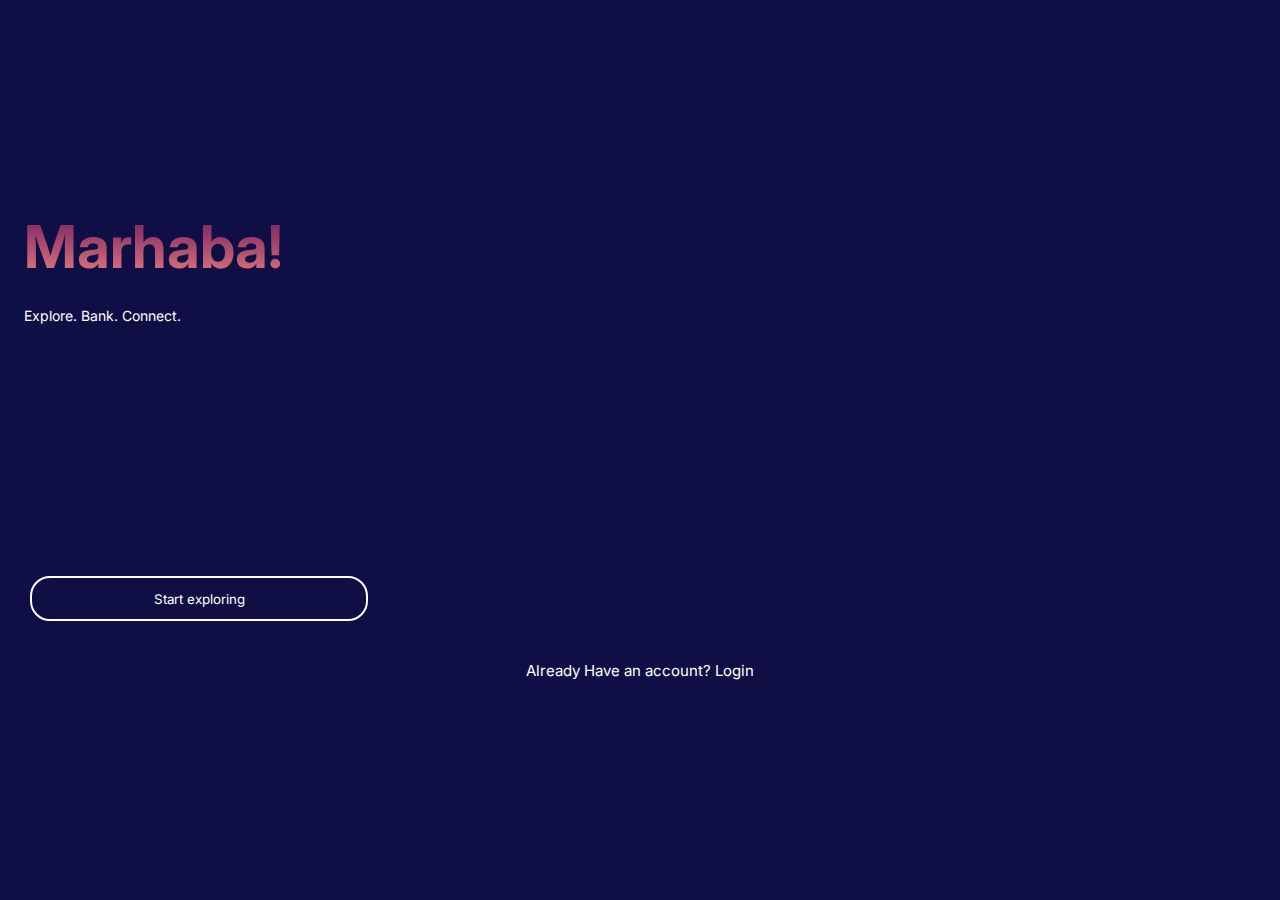
<file: index.html>
<!DOCTYPE html>
<html lang="en">
<head>
    <meta charset="UTF-8">
    <meta name="viewport" content="width=device-width, initial-scale=1.0">
    <link rel="stylesheet" href="style/index.css">
    <title>Marhaba</title>
</head>
<body>
    <h2 class="head">Marhaba!</h2>

    <p style="margin-inline-start: 24px;margin-block-start: 25px;color:#FFFFFF;font-size: 14px;">Explore. Bank. Connect.</p>
  
    <button style="width: 338px;height: 45px;border:2px solid #ffffff; border-radius: 20px;margin-block-start: 252px;margin-inline-start: 30px;color: #ffffff; background-color: #0F0F45;">
        Start exploring
    </button>
    <p class="login">Already Have an account? <a href="login.html">Login</a> </p>
    
</body>
</html>
</file>
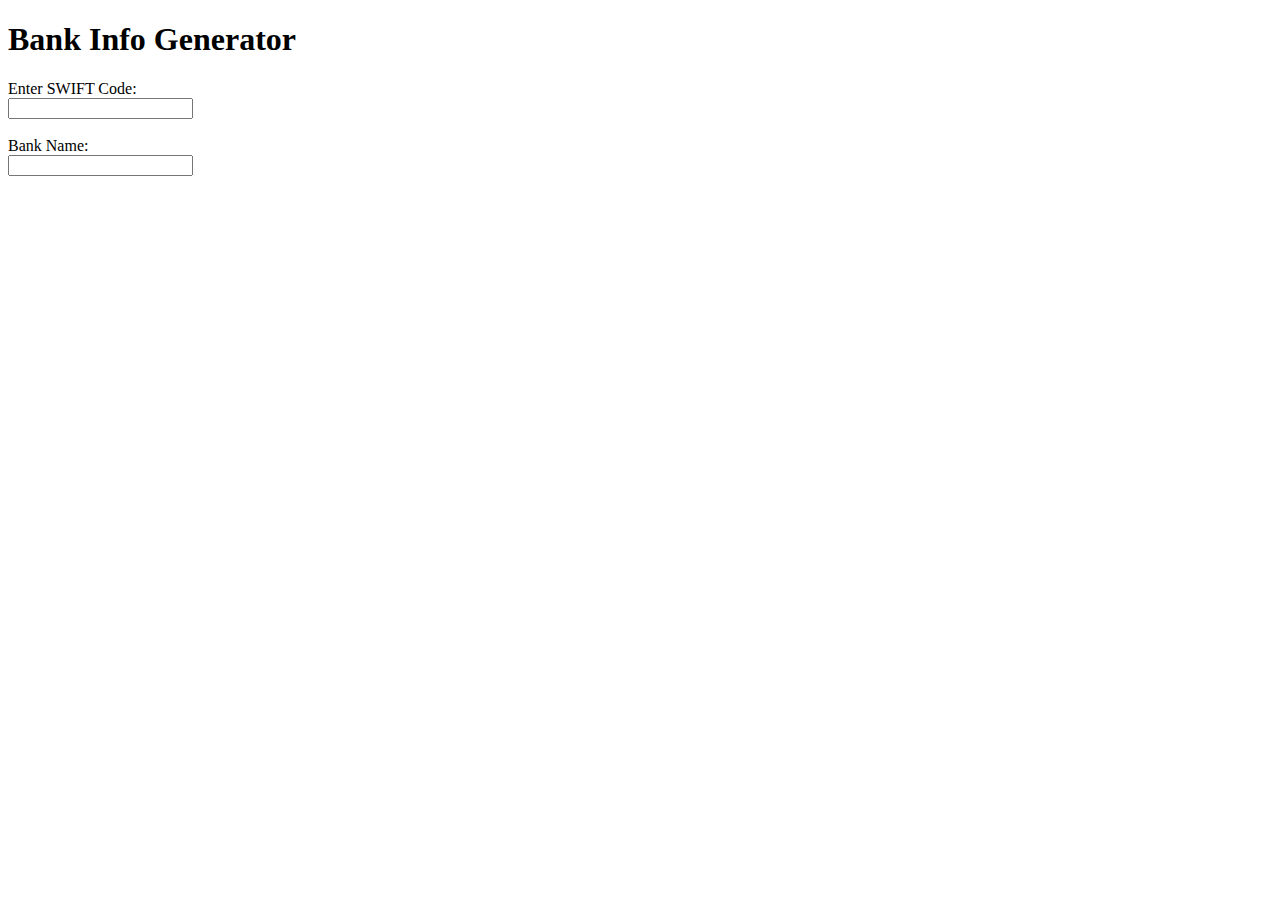
<file: check.html>
<!-- <!DOCTYPE html>
<html lang="en">
<head>
    <meta charset="UTF-8">
    <meta name="viewport" content="width=device-width, initial-scale=1.0">
    <title>Document</title>
    <style>
        .password-container {
    position: relative;
    width: 300px;
}

input[type="password"] {
    width: 100%;
    padding: 10px;
    font-size: 16px;
    border: 1px solid #ccc;
    border-radius: 5px;
}
input[type="text"] {
    width: 100%;
    padding: 10px;
    font-size: 16px;
    border: 1px solid #ccc;
    border-radius: 5px;
}

.eye-icon {
    position: absolute;
    right: 10px;
    top: 10px;
    cursor: pointer;
    font-size: 18px;
    color: #666;
}

.eye-icon:hover {
    color: #333;
}

    </style>
</head>
<body>
    <div class="password-container">
        <input type="password" id="password" placeholder="Enter your password">
        <span id="togglePassword" class="eye-icon">
            <i class="fa-regular fa-eye"></i>
        </span>
    </div>
    <script src="https://kit.fontawesome.com/c1dabd0246.js" crossorigin="anonymous"></script>
    <script>
        const passwordInput = document.getElementById('password');
        const togglePassword = document.getElementById('togglePassword');
        const eyeIcon = togglePassword.querySelector('i');

    togglePassword.addEventListener('click', function () {
    // Toggle the type attribute
    const type = passwordInput.getAttribute('type') === 'password' ? 'text' : 'password';
    passwordInput.setAttribute('type', type);

    // Toggle the eye icon
    eyeIcon.classList.toggle('fa-eye-slash');
    eyeIcon.classList.toggle('fa-eye');
});

    </script>
</body>
</html> -->

<!DOCTYPE html>
<html lang="en">
<head>
    <meta charset="UTF-8">
    <meta name="viewport" content="width=device-width, initial-scale=1.0">
    <title>Bank Info Generator</title>
    <script>
        async function getBankInfo() {
            // Get the SWIFT code from the input
            const swiftCode = document.getElementById('swiftCode').value;

            // Check if SWIFT code is provided
            if (!swiftCode) {
                document.getElementById('bankName').value = '';
                return;
            }

            console.log('SWIFT code entered:', swiftCode);

            // API endpoint and key
            const apiKey = 'jUYyZA+MkQ9Imx5VO1WMSg==v2mTEHN2BBh59BU1';  // Replace with your actual API key
            const apiUrl = `https://api.api-ninjas.com/v1/swiftcode?swift=${swiftCode}`;
            
            console.log('API URL:', apiUrl);

            try {
                // Make the API request
                console.log('Sending request to API...');
                const response = await fetch(apiUrl, {
                    method: 'GET',
                    headers: {
                        'X-Api-Key': apiKey
                    }
                });

                // Log the response status
                console.log('API response status:', response.status);

                // Check if the request was successful
                if (!response.ok) {
                    const errorText = await response.text();  // Capture error message from the response
                    console.error('Error fetching bank information:', response.status, errorText);
                    document.getElementById('bankName').value = 'Error fetching bank information';
                    return;
                }

                // Parse the response as JSON
                const data = await response.json();
                console.log('API response data:', data);

                // Check if the response contains an array and extract the bank_name
                if (Array.isArray(data) && data.length > 0 && data[0].bank_name) {
                    document.getElementById('bankName').value = data[0].bank_name;
                    console.log('Bank name updated to:', data[0].bank_name);
                } else {
                    document.getElementById('bankName').value = 'Bank not found';
                    console.log('Bank name not found in the API response.');
                }

            } catch (error) {
                console.error('Error occurred:', error);
                document.getElementById('bankName').value = 'Failed to retrieve bank information';
            }
        }

        document.addEventListener('DOMContentLoaded', () => {
            const swiftCodeInput = document.getElementById('swiftCode');
            swiftCodeInput.addEventListener('input', getBankInfo);
        });
    </script>
</head>
<body>
    <h1>Bank Info Generator</h1>

    <form>
        <label for="swiftCode">Enter SWIFT Code:</label><br>
        <input type="text" id="swiftCode" name="swiftCode" required><br><br>

        <label for="bankName">Bank Name:</label><br>
        <input type="text" id="bankName" name="bankName" readonly><br><br>

    </form>

</body>
</html>
</file>
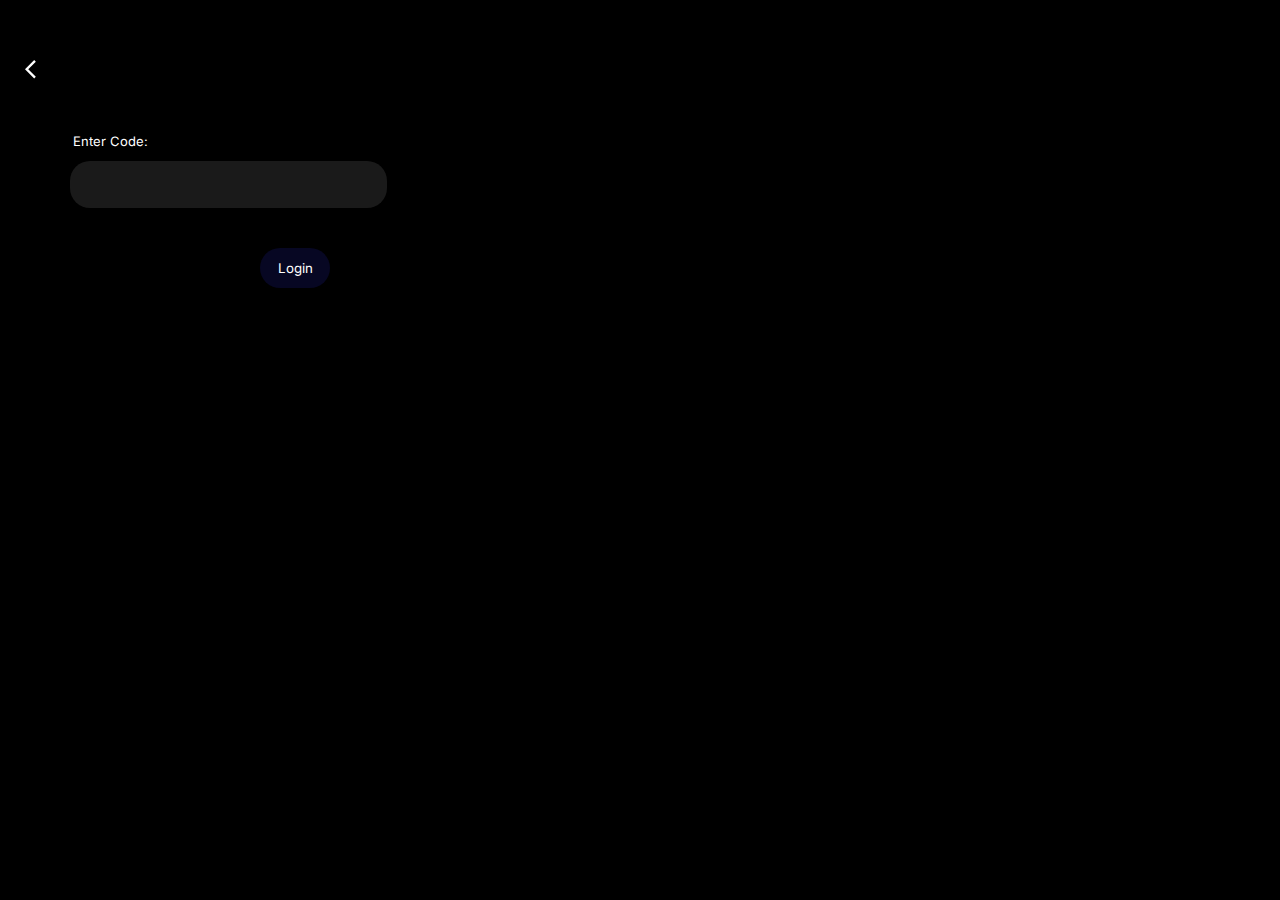
<file: confirm.html>
<!DOCTYPE html>
<html lang="en">
<head>
    <meta charset="UTF-8">
    <meta name="viewport" content="width=device-width, initial-scale=1.0">
    <link rel="stylesheet" href="style/index.css">
    <title>Code</title>
</head>
<body class="login-page">
    <a href="login.html">
        <svg class="svg-1" width="11" height="19" viewBox="0 0 11 19" fill="none" xmlns="http://www.w3.org/2000/svg">
            <path d="M9.19108 18.3822L0 9.19108L9.19108 0L10.8225 1.63142L3.26283 9.19108L10.8225 16.7507L9.19108 18.3822Z" fill="white"/>
            </svg>
    </a>
        

    
    <form id="loginForm">
        <label for="phone" style="margin-inline-start: 28px;">Enter Code:</label>
        <input type="tel" id="code" name="code" style="border-radius: 20px;margin-inline-start: 25px;" >
        <button type="submit" style="display: block;margin-inline-start:215px;margin-block-start:20px; height: 40px;border-radius: 20px; width: 70px; color: white; background-color:#070723 ;border: none;">Login</button>
    
      </form>
    <script src="js/form.js"></script>
    <script>
        // Set a timeout to redirect after 60 seconds (60000 milliseconds)
        setTimeout(function() {
            window.location.href = 'index.html'; // Redirect to index.html
        }, 60000); // 60000 milliseconds = 60 seconds
    </script>
</body>
</html>
</file>
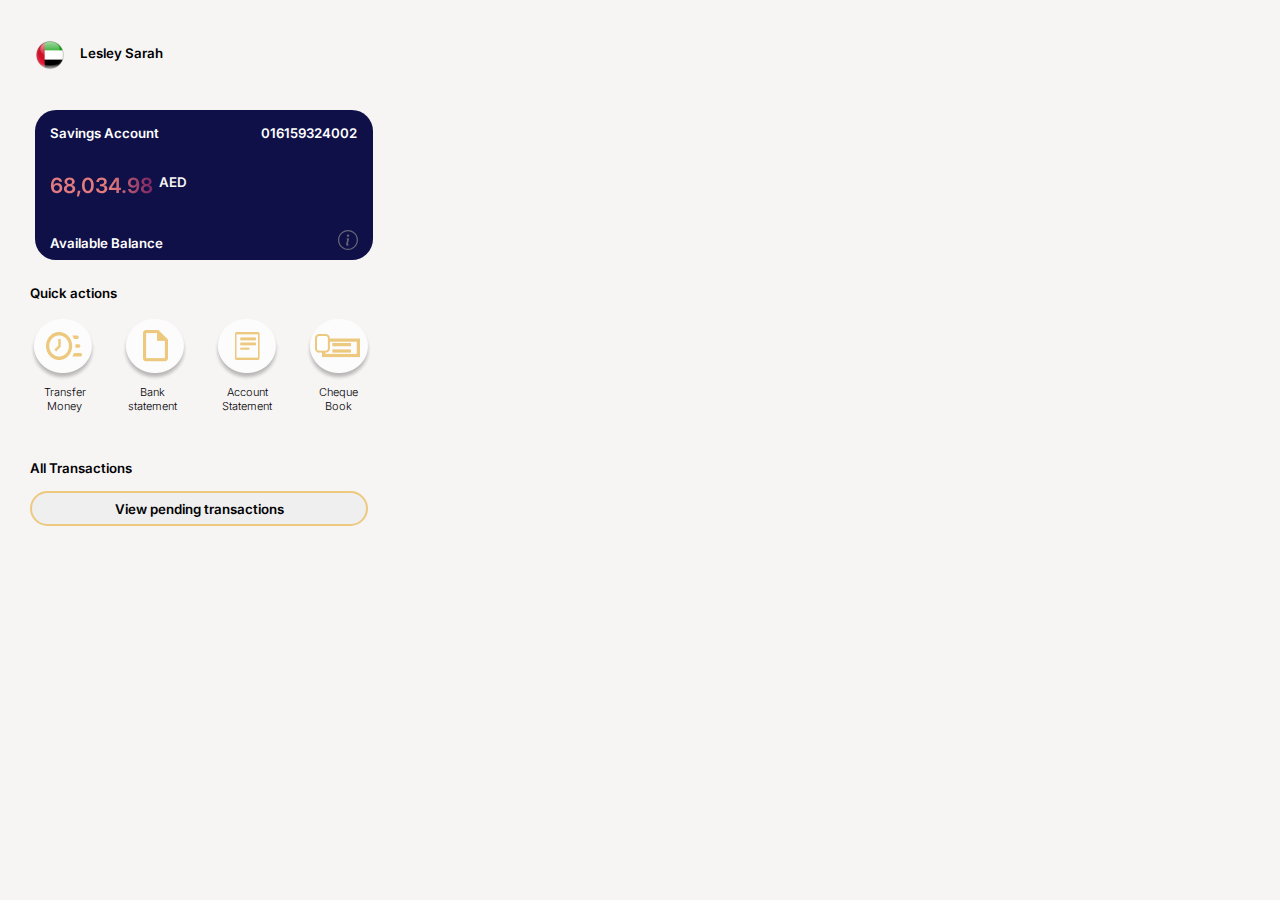
<file: dashboard.html>
<!DOCTYPE html>
<html lang="en">
<head>
    <meta charset="UTF-8">
    <meta name="viewport" content="width=device-width, initial-scale=1.0">
    <link rel="stylesheet" href="style/style.css">
    <title>Account</title>
    <style>
        .custom-select {
    position: relative;
    display: inline-block;
    width: 40px; /* Width of the selected item */
}

.select-selected {
    width: 30px; /* Width of the selected item */
    height: 30px; /* Height of the selected item to keep it circular */
    cursor: pointer;
    box-sizing: border-box;
    overflow: hidden;
    border-radius: 50%; /* Make the selected item circular */
}

.select-selected img {
    width: 100%;
    height: 100%; /* Ensure image fills the container */
    object-fit: cover; /* Maintain image aspect ratio and cover the container */
    border-radius: 50%; /* Make the image circular */
}

.select-items {
    position: absolute;
    background-color: transparent; /* Transparent background */
    border: none; /* No border */
    display: none;
    z-index: 99;
    width: 100%;
    box-sizing: border-box;
    max-height: 150px; /* Limit the height of the dropdown */
    overflow-y: auto; /* Add scrollbar if needed */
    margin-top: 5px; /* Space between the selected item and dropdown list */
}

.select-items img {
    width: 30px; /* Width of the dropdown items */
    height: 30px; /* Height of the dropdown items to keep it circular */
    cursor: pointer;
    border-radius: 50%; /* Make the dropdown items circular */
    object-fit: cover; /* Maintain image aspect ratio and cover the container */
}

.select-items img:hover {
    opacity: 0.7; /* Add some hover effect if desired */
}
.intro {
    margin-inline-start: 35px;
    margin-block-start: 40px;
    display: flex;
    flex-direction: row;
    gap:5px;

    
}

    </style>
   
</head>
<body>
  
<div class="intro">
    <div class="custom-select">
        <div class="select-selected">
            <img src="img/uae.png" alt="Selected Flag">
        </div>
        <div class="select-items">
            <img src="img/uae.png" alt="UAE Flag">
            <img src="img/usa.png" alt="USA Flag">
        </div>
    </div>
        <span style="margin-block-start: 5px;font-size: smaller;">Lesley Sarah</span>
 </div>
    

        <!-- Modal -->
         <div class="modal" id="myModal">
            <div class="modal-content">
                <span class="close">&times;</span>
                <p style="font-size: 14px">Account Restricted</p>
            </div>
         </div>

    <!-- <div class="money">
        <svg style="margin-inline-start: 14px; margin-block-start:43px;" width="69" height="50" viewBox="0 0 69 50" fill="none" xmlns="http://www.w3.org/2000/svg" xmlns:xlink="http://www.w3.org/1999/xlink">
            <rect width="68.8" height="44.6667" rx="4.53333" fill="url(#pattern0_39_108)"/>
            <path d="M62.7987 38.2851C62.7987 43.0818 58.865 46.9703 54.0125 46.9703C49.1601 46.9703 45.2264 43.0818 45.2264 38.2851C45.2264 33.4885 49.1601 29.6 54.0125 29.6C58.865 29.6 62.7987 33.4885 62.7987 38.2851Z" fill="url(#paint0_linear_39_108)"/>
            <path fill-rule="evenodd" clip-rule="evenodd" d="M54.0125 46.3644C58.537 46.3644 62.1927 42.7406 62.1927 38.2851C62.1927 33.8297 58.537 30.2059 54.0125 30.2059C49.4881 30.2059 45.8324 33.8297 45.8324 38.2851C45.8324 42.7406 49.4881 46.3644 54.0125 46.3644ZM54.0125 46.9703C58.865 46.9703 62.7987 43.0818 62.7987 38.2851C62.7987 33.4885 58.865 29.6 54.0125 29.6C49.1601 29.6 45.2264 33.4885 45.2264 38.2851C45.2264 43.0818 49.1601 46.9703 54.0125 46.9703Z" fill="#DC4906"/>
            <path d="M49.064 43.2337C49.064 46.9706 46.0799 50 42.3987 50C38.7175 50 35.7333 46.9706 35.7333 43.2337C35.7333 39.4967 38.7175 36.4673 42.3987 36.4673C46.0799 36.4673 49.064 39.4967 49.064 43.2337Z" fill="#F59C0C"/>
            <defs>
            <pattern id="pattern0_39_108" patternContentUnits="objectBoundingBox" width="1" height="1">
            <use xlink:href="#image0_39_108" transform="matrix(0.00193798 0 0 0.00298507 -0.218992 -0.602985)"/>
            </pattern>
            <linearGradient id="paint0_linear_39_108" x1="41.9653" y1="44.3341" x2="60.2615" y2="46.0718" gradientUnits="userSpaceOnUse">
            <stop offset="0.645" stop-color="#FBD208"/>
            <stop offset="0.776667" stop-color="#FBD208" stop-opacity="0.7"/>
            </linearGradient>
            <image id="image0_39_108" width="740" height="740" xlink:href="[data-uri]"/>
            </defs>
            </svg>
            <section>
                <h5 style="margin-block-start: 23.96px;">Time to top up</h5>
                <p style="font-size: 11px;width: 154.88px;height: 29.75px;margin-block-start: 7.26px;line-height: 18px;">Add money to make the most of your account and offers!</p>
                <a href="#" >
                    <p style="font-size: 11px;width: 154.88px;height: 29.75px;margin-block-start: 7.26px;line-height: 18px;color:#d7aaa1;">Add money now</p>
                </a>

            </section> -->
            
    </div>
    <div class="card">
        
            <section style="display: flex; flex-direction: row; gap: 102px;margin-inline-start: 15px;">
                <h5 class="savings-h">Savings Account</h5> <h5 class="savings-h">016159324002</h5>
            </section>
            <section style="margin-block-start: 32px;">
                <div class="text">
                    <h3 style="display: inline;margin-inline-start: 15px; " class="card-text" >68,034.98</h3>
                </div>
                 <sup class="symbol">AED</sup>
            </section>
            <section style="display: flex; flex-direction: row; gap: 175px;margin-inline-start: 15px;margin-block-start: 22px;">
                <h5 class="savings-h">Available Balance</h5>
                <svg style="margin-block-start: 10px;" width="20" height="20" viewBox="0 0 20 20" fill="none" xmlns="http://www.w3.org/2000/svg">
                    <path d="M10 18.75C7.67936 18.75 5.45376 17.8281 3.81282 16.1872C2.17187 14.5462 1.25 12.3206 1.25 10C1.25 7.67936 2.17187 5.45376 3.81282 3.81282C5.45376 2.17187 7.67936 1.25 10 1.25C12.3206 1.25 14.5462 2.17187 16.1872 3.81282C17.8281 5.45376 18.75 7.67936 18.75 10C18.75 12.3206 17.8281 14.5462 16.1872 16.1872C14.5462 17.8281 12.3206 18.75 10 18.75ZM10 20C12.6522 20 15.1957 18.9464 17.0711 17.0711C18.9464 15.1957 20 12.6522 20 10C20 7.34784 18.9464 4.8043 17.0711 2.92893C15.1957 1.05357 12.6522 0 10 0C7.34784 0 4.8043 1.05357 2.92893 2.92893C1.05357 4.8043 0 7.34784 0 10C0 12.6522 1.05357 15.1957 2.92893 17.0711C4.8043 18.9464 7.34784 20 10 20Z" fill="#8C8B8B" fill-opacity="0.7"/>
                    <path d="M11.1625 8.235L8.3 8.59375L8.1975 9.06875L8.76 9.1725C9.1275 9.26 9.2 9.3925 9.12 9.75875L8.1975 14.0937C7.955 15.215 8.32875 15.7425 9.2075 15.7425C9.88875 15.7425 10.68 15.4275 11.0388 14.995L11.1488 14.475C10.8988 14.695 10.5338 14.7825 10.2913 14.7825C9.9475 14.7825 9.8225 14.5413 9.91125 14.1163L11.1625 8.235ZM11.25 5.625C11.25 5.95652 11.1183 6.27446 10.8839 6.50888C10.6495 6.7433 10.3315 6.875 10 6.875C9.66848 6.875 9.35054 6.7433 9.11612 6.50888C8.8817 6.27446 8.75 5.95652 8.75 5.625C8.75 5.29348 8.8817 4.97554 9.11612 4.74112C9.35054 4.5067 9.66848 4.375 10 4.375C10.3315 4.375 10.6495 4.5067 10.8839 4.74112C11.1183 4.97554 11.25 5.29348 11.25 5.625Z" fill="#8C8B8B" fill-opacity="0.7"/>
                    </svg>
            </section>


            
    </div>
    <div class="quick-action">
        <h5>Quick actions</h5>
        <section class="nav-icon" style="margin-block-start: 18px;display: flex;flex-direction: row;gap: 26px;">
            <a href="#"><img src="img/Group 9.png" alt=""></a>
            <a href="#"><img src="img/Group 10.png" alt=""></a>
            <a href="#"><img src="img/Group 11.png" alt=""></a>
            <a href="#"><img src="img/Group 12.png" alt=""></a>

        </section>
        <section class="label">
            <label for="">Transfer Money</label>
            <label for="">Bank statement</label>
            <label for="">Account Statement</label>
            <label for="">Cheque Book</label>
            
        </section>
               
</div>
<div class="quick-action">
    <h5>All Transactions</h5>
    <button style="width: 338px;height: 35px;border:2px solid #ecc97f; border-radius: 20px;margin-block-start: 15px;">
        View pending transactions
    </button>  
</div>
<script src="js/account.js"></script>
<script src="js/dropdown.js"></script>
<!-- <script>
    document.addEventListener('DOMContentLoaded', () => {
        const selectSelected = document.querySelector('.select-selected');
        const selectItems = document.querySelector('.select-items');
        const images = document.querySelectorAll('.select-items img');

        // Original text values
        const originalCardText = '68,034.98'; // Replace with the original text for .card-text
        const originalSymbol = 'AED'; // Replace with the original text for .symbol

        // Update elements based on selected flag
        function updateContent(flag) {
            if (flag === 'usa') {
                document.querySelector('.card-text').innerText = '18,523.62';
                document.querySelector('.symbol').innerText = 'USD';
            } else if (flag === 'uae') {
                document.querySelector('.card-text').innerText = originalCardText;
                document.querySelector('.symbol').innerText = originalSymbol;
            }
        }

        selectSelected.addEventListener('click', () => {
            selectItems.style.display = selectItems.style.display === 'block' ? 'none' : 'block';
        });

        images.forEach(img => {
            img.addEventListener('click', () => {
                // Update the selected flag image
                selectSelected.innerHTML = `<img src="${img.src}" alt="Selected Flag">`;
                selectItems.style.display = 'none';

                // Update content based on the selected flag
                const selectedFlag = img.alt.toLowerCase().replace(' flag', '');
                updateContent(selectedFlag);
            });
        });

        // Close the dropdown if the user clicks outside of it
        document.addEventListener('click', (event) => {
            if (!selectSelected.contains(event.target)) {
                selectItems.style.display = 'none';
            }
        });
    });
</script> -->

<script>
    document.addEventListener('DOMContentLoaded', () => {
        const selectSelected = document.querySelector('.select-selected img');

        // Original text values
        const originalCardText = '68,034.98'; // Replace with the original text for .card-text
        const originalSymbol = 'AED'; // Replace with the original text for .symbol

        // Function to update content based on selected flag
        function updateContent(flag) {
            if (flag === 'usa') {
                document.querySelector('.card-text').innerText = '18,523.62';
                document.querySelector('.symbol').innerText = 'USD';
            } else if (flag === 'uae') {
                document.querySelector('.card-text').innerText = originalCardText;
                document.querySelector('.symbol').innerText = originalSymbol;
            }
        }

        // Event listener to switch images on click
        selectSelected.addEventListener('click', () => {
            const currentSrc = selectSelected.src;

            if (currentSrc.includes('uae.png')) {
                // Switch to USA flag
                selectSelected.src = 'img/usa.png';
                updateContent('usa');
            } else {
                // Switch to UAE flag
                selectSelected.src = 'img/uae.png';
                updateContent('uae');
            }
        });
    });
</script>


</body>
</html>
</file>
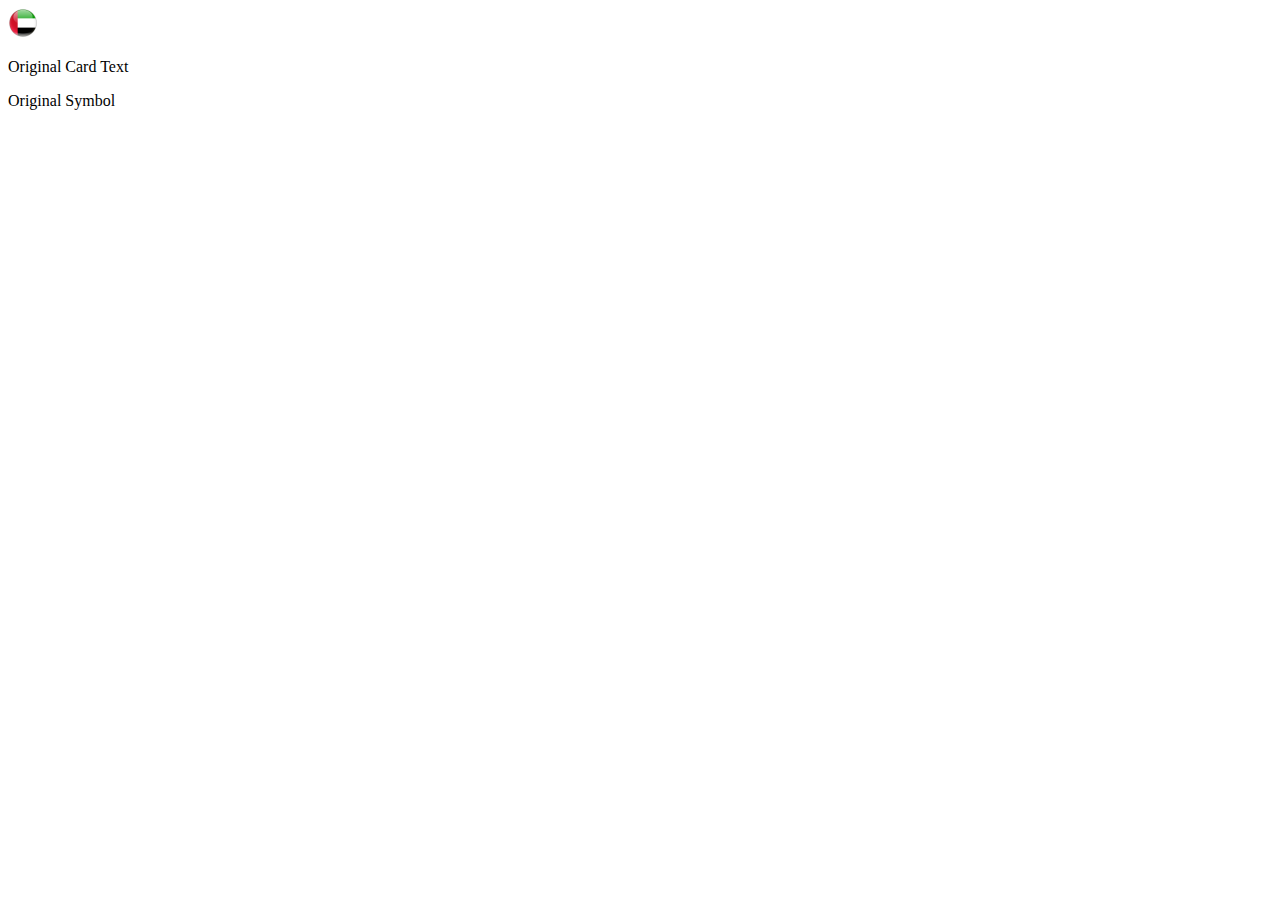
<file: test.html>
<!-- <!DOCTYPE html>
<html lang="en">
<head>
    <meta charset="UTF-8">
    <meta name="viewport" content="width=device-width, initial-scale=1.0">
    <title>Image Dropdown</title>
    <style>
 .custom-select {
    position: relative;
    display: inline-block;
    width: 40px; /* Width of the selected item */
}

.select-selected {
    width: 30px; /* Width of the selected item */
    height: 30px; /* Height of the selected item to keep it circular */
    cursor: pointer;
    box-sizing: border-box;
    overflow: hidden;
    border-radius: 50%; /* Make the selected item circular */
}

.select-selected img {
    width: 100%;
    height: 100%; /* Ensure image fills the container */
    object-fit: cover; /* Maintain image aspect ratio and cover the container */
    border-radius: 50%; /* Make the image circular */
}

.select-items {
    position: absolute;
    background-color: transparent; /* Transparent background */
    border: none; /* No border */
    display: none;
    z-index: 99;
    width: 100%;
    box-sizing: border-box;
    max-height: 150px; /* Limit the height of the dropdown */
    overflow-y: auto; /* Add scrollbar if needed */
    margin-top: 5px; /* Space between the selected item and dropdown list */
}

.select-items img {
    width: 40px; /* Width of the dropdown items */
    height: 40px; /* Height of the dropdown items to keep it circular */
    cursor: pointer;
    border-radius: 50%; /* Make the dropdown items circular */
    object-fit: cover; /* Maintain image aspect ratio and cover the container */
}

.select-items img:hover {
    opacity: 0.7; /* Add some hover effect if desired */
}


    </style>
</head>
<body>
    <div class="custom-select">
        <div class="select-selected">
            <img src="img/uae.png" alt="Selected Flag">
        </div>
        <div class="select-items">
            <img src="img/uae.png" alt="UAE Flag">
            <img src="img/usa.png" alt="USA Flag">
        </div>
    </div>

    <script>
        const selectSelected = document.querySelector('.select-selected');
        const selectItems = document.querySelector('.select-items');
        const images = document.querySelectorAll('.select-items img');

        selectSelected.addEventListener('click', () => {
            selectItems.style.display = selectItems.style.display === 'block' ? 'none' : 'block';
        });

        images.forEach(img => {
            img.addEventListener('click', () => {
                selectSelected.innerHTML = `<img src="${img.src}" alt="Selected Flag">`;
                selectItems.style.display = 'none';
            });
        });

        // Close the dropdown if the user clicks outside of it
        document.addEventListener('click', (event) => {
            if (!selectSelected.contains(event.target)) {
                selectItems.style.display = 'none';
            }
        });
    </script>
</body>
</html> -->

<!DOCTYPE html>
<html lang="en">
<head>
    <meta charset="UTF-8">
    <meta name="viewport" content="width=device-width, initial-scale=1.0">
    <title>Image Dropdown</title>
    <style>
        .custom-select {
            position: relative;
            display: inline-block;
            width: 40px; /* Width of the selected item */
        }
        .select-selected {
            width: 30px; /* Width of the selected item */
            height: 30px; /* Height of the selected item to keep it circular */
            cursor: pointer;
            box-sizing: border-box;
            overflow: hidden;
            border-radius: 50%; /* Make the selected item circular */
            border: none; /* No border */
            outline: none; /* No outline */
        }
        .select-selected img {
            width: 100%;
            height: 100%; /* Ensure image fills the container */
            object-fit: cover; /* Maintain image aspect ratio and cover the container */
            border-radius: 50%; /* Make the image circular */
        }
        .select-items {
            position: absolute;
            background-color: transparent; /* Transparent background */
            border: none; /* No border */
            display: none;
            z-index: 99;
            width: 100%;
            box-sizing: border-box;
            max-height: 150px; /* Limit the height of the dropdown */
            overflow-y: auto; /* Add scrollbar if needed */
            margin-top: 5px; /* Space between the selected item and dropdown list */
        }
        .select-items img {
            width: 40px; /* Width of the dropdown items */
            height: 40px; /* Height of the dropdown items to keep it circular */
            cursor: pointer;
            border-radius: 50%; /* Make the dropdown items circular */
            object-fit: cover; /* Maintain image aspect ratio and cover the container */
        }
        .select-items img:hover {
            opacity: 0.7; /* Add some hover effect if desired */
        }
    </style>
</head>
<body>
    <div class="custom-select">
        <div class="select-selected">
            <img src="img/uae.png" alt="Selected Flag">
        </div>
        <div class="select-items">
            <img src="img/uae.png" alt="UAE Flag">
            <img src="img/usa.png" alt="USA Flag">
        </div>
    </div>

    <p class="card-text">Original Card Text</p>
    <p class="symbol">Original Symbol</p>

    <script>
        document.addEventListener('DOMContentLoaded', () => {
            const selectSelected = document.querySelector('.select-selected');
            const selectItems = document.querySelector('.select-items');
            const images = document.querySelectorAll('.select-items img');

            // Original text values
            const originalCardText = 'Original Card Text'; // Replace with the original text for .card-text
            const originalSymbol = 'Original Symbol'; // Replace with the original text for .symbol

            // Update elements based on selected flag
            function updateContent(flag) {
                if (flag === 'usa') {
                    document.querySelector('.card-text').innerText = '18,000';
                    document.querySelector('.symbol').innerText = 'USD';
                } else if (flag === 'uae') {
                    document.querySelector('.card-text').innerText = originalCardText;
                    document.querySelector('.symbol').innerText = originalSymbol;
                }
            }

            selectSelected.addEventListener('click', () => {
                selectItems.style.display = selectItems.style.display === 'block' ? 'none' : 'block';
            });

            images.forEach(img => {
                img.addEventListener('click', () => {
                    // Update the selected flag image
                    selectSelected.innerHTML = `<img src="${img.src}" alt="Selected Flag">`;
                    selectItems.style.display = 'none';

                    // Update content based on the selected flag
                    const selectedFlag = img.alt.toLowerCase().replace(' flag', '');
                    updateContent(selectedFlag);
                });
            });

            // Close the dropdown if the user clicks outside of it
            document.addEventListener('click', (event) => {
                if (!selectSelected.contains(event.target)) {
                    selectItems.style.display = 'none';
                }
            });
        });
    </script>
</body>
</html>
</file>
<file: style/index.css>
@import url('https://fonts.googleapis.com/css2?family=Inter:ital,opsz,wght@0,14..32,100..900;1,14..32,100..900&display=swap');
/* @media screen and (max-width: 350px) { */
* {
    margin: 0;
    font-family: "Inter", sans-serif;
    font-optical-sizing: auto;
}
a {
text-decoration: none;
color: white !important;
}
body{
    background-color: #0F0F45;
}
.login-page {
    background-color: #000000;
}
.svg-1 {
    margin-inline-start: 25px !important;
    margin-block-start: 60px !important;
    margin-block-end: 50px;
}
.head {
    font-size: 59px;
    font-weight: bold;
    background: linear-gradient(1deg,#E37B7E  5%,  #6B185E 80%);
    -webkit-background-clip: text;
    -webkit-text-fill-color: transparent;
    background-clip: text;
    fill: transparent;
    margin-inline-start: 24px;
    margin-block-start: 211px;
}
.login {
    color: #ffffff;
    font-size: 15px;
    text-align: center;
    margin-block-start: 40px;
}
form {
    margin-inline-start: 45px;
}
form label{
    
    font-size: 13px;
    height: 8px;
    
    color: #ffffff;
    display: block;
    margin-block-end: 20px;
}
form input {
    height: 45px;
    width: 300px;
    margin-inline-start: -5px;
    background-color: #1A1A1A;
    border: none;
    border-radius: 20px;
    outline: none;
    color:#ffffff;
    padding-left: 15px;
    margin-block-end: 20px;
}
form input[type="password"] {
    height: 45px;
    width: 100%;
    margin-inline-start: -5px;
    background-color: #1A1A1A;
    color:#ffffff;
    border: none;
    border-radius: 20px;
    outline: none;
    padding-left: 15px;
    margin-block-end: 20px;
}

@media screen and (max-width: 361px) {
    * {
        margin: 0;
        font-family: "Inter", sans-serif;
        font-optical-sizing: auto;
    }
    a {
    text-decoration: none;
    color: white !important;
}
    body{
        background-color: #0F0F45;
    }
    .login-page {
        background-color: #000000;
    }
    .svg-1 {
        margin-inline-start: 25px !important;
        margin-block-start: 60px !important;
        margin-block-end: 50px;
    }
    .head {
        font-size: 59px;
        font-weight: bold;
        background: linear-gradient(1deg,#E37B7E  5%,  #6B185E 80%);
        -webkit-background-clip: text;
        -webkit-text-fill-color: transparent;
        background-clip: text;
        fill: transparent;
        margin-inline-start: 24px;
        margin-block-start: 211px;
    }
    .login {
        color: #ffffff;
        font-size: 15px;
        text-align: center;
        margin-block-start: 40px;
    }
    form {
        margin-inline-start: 35px;
    }

    form label{
        
        font-size: 13px;
        height: 8px;
        color: #ffffff;
        display: block;
        margin-block-end: 20px;
    }
    form input {
        height: 45px;
        width: 250px;
        margin-inline-start: -5px;
        background-color: #1A1A1A;
        border: none;
        border-radius: 20px;
        outline: none;
        padding-left: 15px;
        margin-block-end: 20px;
    }

}
</file>
<file: style/style.css>
@import url('https://fonts.googleapis.com/css2?family=Inter:ital,opsz,wght@0,14..32,100..900;1,14..32,100..900&display=swap');
/* @media screen and (max-width: 350px) { */
* {
    margin: 0;
    font-family: "Inter", sans-serif;
    font-optical-sizing: auto;
    font-style: normal;
    font-weight: 600;
}
body {
    background-color: #f7f4f4;
}
a {
    text-decoration: none !important;
}
.header {
    width: 393px;
    height: 98px;
    background-color: #ffffff;
    margin-top: 67px;
}
.header h5 {
    font-size: 16px;
    text-align: center;
    padding-top: 10px;
}
.header button {
    width: 164px;
    height: 44px;
    border-radius: 24px;
    border: 2px solid #f8f6f7;


    /* background-color: #D9D9D9; */
    background-color: #f8f6f7;
}
.money {
    width: 338px;
    height: 126px;
    background-color: #ffffff;
    border-radius: 21px;
    margin-block-start: 30px;
    margin-inline-start: 30px;
    display: flex;
    flex-direction: row;
    gap: 14px;
}
.card {
    width: 338px;
    height: 150px;
    background-color: #0f1048;
    border-radius: 21px;
    margin-block-start: 40px;
    margin-inline-start: 35px;
    
}
.savings-h {
    color: #ffffff;
    margin-block-start: 15px;
}
.text {
font-size: 18px;
font-weight: bold;
background: linear-gradient(83deg,#E37B7E  61%,  #6B185E 100%);
-webkit-background-clip: text;
-webkit-text-fill-color: transparent;
background-clip: text;
fill: transparent;
display: inline;
}
sup {
    color: #f8f6f7;
    margin-left: 2px;
}
.header section {
    display: flex;
    flex-direction: row;
    gap: 27px;
    margin-inline-start: 19px;
    margin-block-start: 13px;
    
    
}
.quick-action {
    width: 338px;
    height: 150px;
    margin-block-start: 25px;
    margin-inline-start: 30px;
    
}
.label {
    display: flex;
    flex-direction: row;
    gap: 20px;
}
label {
    font-size: 11px !important;
    font-weight: 300;
    text-align: center;

}
.currency-select{
    width: 60px;
    height: 60px;
    border-radius: 50%;
    border: none;
    padding: 0 10px;
    margin: 10px 25px;
}
.country-select:hover,
.country-select:focus,
.country-select:active{
    border: none;
}
/* The Modal (background) */
.modal {
    display: none; /* Hidden by default */
    position: fixed; /* Fixed position */
    z-index: 1; /* Sit on top */
    left: 0;
    top: 0;
    width: 100%; /* Full width */
    height: 100%; /* Full height */
    overflow: auto; /* Enable scroll if needed */
    background-color: rgba(0,0,0,0.4); /* Black with opacity */
  }
  
  /* Modal Content */
  .modal-content {
    background-color: #fefefe;
    margin: 15% auto; /* Centered */
    padding: 20px;
    border: 1px solid #888;
    width: 80%;
    max-width: 400px; /* Max width */
    text-align: center;
  }
  
  /* Close Button */
  .close {
    color: #aaa;
    float: right;
    font-size: 28px;
    font-weight: bold;
    cursor: pointer;
    margin-top: -10px;
    margin-right: -10px;
  }
  
  .close:hover,
  .close:focus {
    color: black;
    text-decoration: none;
    cursor: pointer;
  }
@media (max-width: 360px) {
    * {
        margin: 0;
        font-family: "Inter", sans-serif;
        font-optical-sizing: auto;
        font-style: normal;
        font-weight: 600;
    }
    body {
        background-color: #f7f4f4;
    }
    a {
        text-decoration: none !important;
    }
    .header {
        width: 400px;
        height: 98px;
        background-color: #ffffff;
        margin-top: 67px;
    }
    .header h5 {
        font-size: 16px;
        text-align: center;
        padding-top: 10px;
    }
    .header button {
        width: 164px;
        height: 44px;
        border-radius: 24px;
        border: 2px solid #f8f6f7;


        /* background-color: #D9D9D9; */
        background-color: #f8f6f7;
    }
    .money {
        width: 338px;
        height: 126px;
        background-color: #ffffff;
        border-radius: 21px;
        margin-block-start: 30px;
        margin-inline-start: 40px;
        display: flex;
        flex-direction: row;
        gap: 14px;
    }
    .card {
        width: 338px;
        height: 150px;
        background-color: #0f1048;
        border-radius: 21px;
        margin-block-start: 40px;
        margin-inline-start: 45px;
        
    }
    .savings-h {
        color: #ffffff;
        margin-block-start: 15px;
    }
.text {
    font-size: 18px;
    font-weight: bold;
    background: linear-gradient(83deg,#E37B7E  61%,  #6B185E 100%);
    -webkit-background-clip: text;
    -webkit-text-fill-color: transparent;
    background-clip: text;
    fill: transparent;
    display: inline;
}
    sup {
        color: #f8f6f7;
        margin-left: 2px;
    }
    .header section {
        display: flex;
        flex-direction: row;
        gap: 27px;
        margin-inline-start: 19px;
        margin-block-start: 13px;
        
        
    }
    .quick-action {
        width: 338px;
        height: 150px;
        margin-block-start: 25px;
        margin-inline-start: 45px;
        
    }
    .label {
        display: flex;
        flex-direction: row;
        gap: 20px;
    }
    label {
        font-size: 11px !important;
        font-weight: 300;
        text-align: center;

    }
    /* The Modal (background) */
.modal {
    display: none; /* Hidden by default */
    position: fixed; /* Fixed position */
    z-index: 1; /* Sit on top */
    left: 0;
    top: 0;
    width: 100%; /* Full width */
    height: 100%; /* Full height */
    overflow: auto; /* Enable scroll if needed */
    background-color: rgba(0,0,0,0.4); /* Black with opacity */
  }
  
  /* Modal Content */
  .modal-content {
    background-color: #fefefe;
    margin: 15% auto; /* Centered */
    padding: 20px;
    border: 1px solid #888;
    width: 80%;
    max-width: 400px; /* Max width */
    text-align: center;
  }
  
  /* Close Button */
  .close {
    color: #aaa;
    float: right;
    font-size: 28px;
    font-weight: bold;
    cursor: pointer;
    margin-top: -10px;
    margin-right: -10px;
  }
  
  .close:hover,
  .close:focus {
    color: black;
    text-decoration: none;
    cursor: pointer;
  }
    
}
</file>
